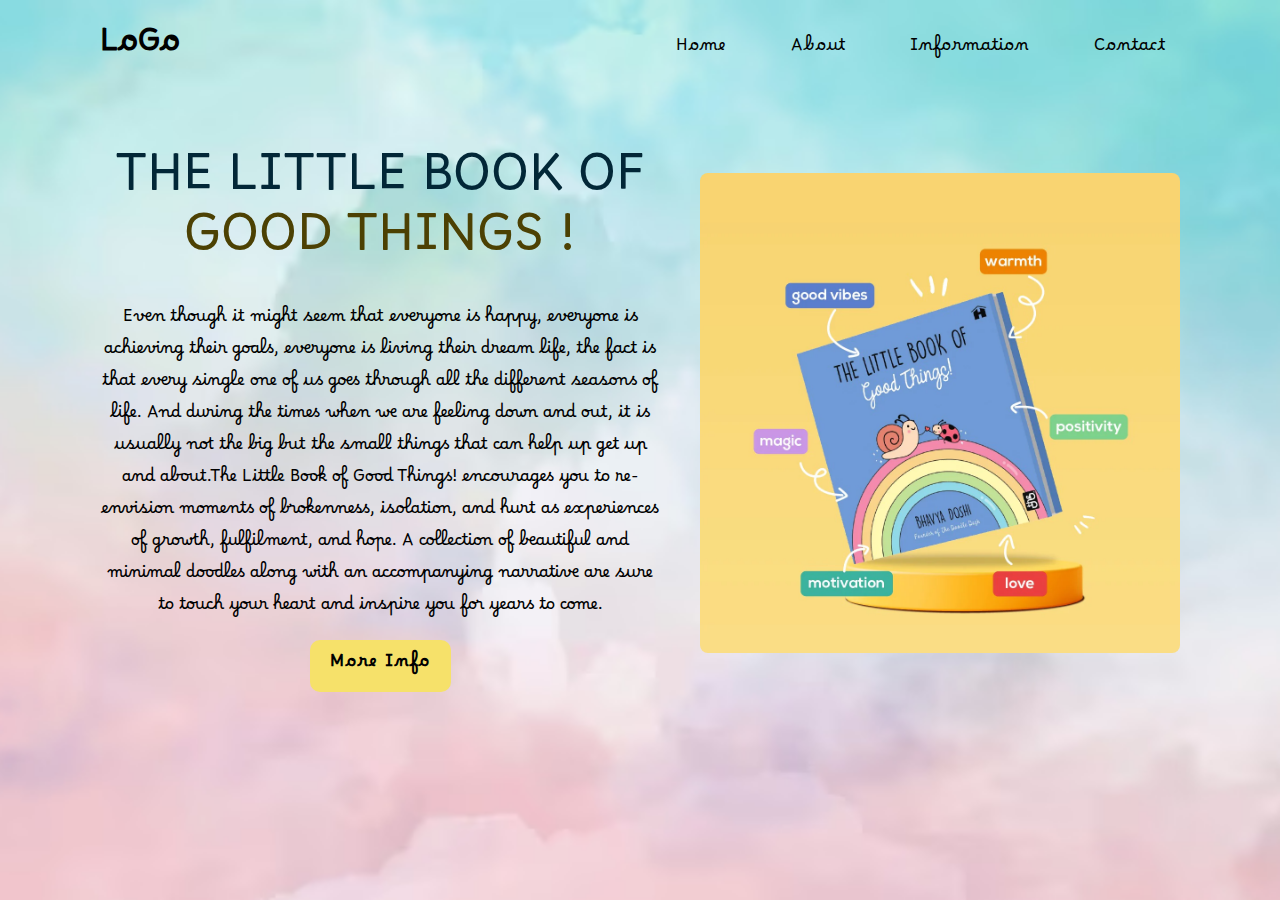
<file: Task 1 - Landing Page/index.html>
<!DOCTYPE html>
<html lang="en">
  <head>
    <meta charset="UTF-8" />
    <meta name="viewport" content="width=device-width, initial-scale=1.0" />
    <title>Landing Page</title>
    <link
      rel="stylesheet"
      href="https://cdnjs.cloudflare.com/ajax/libs/font-awesome/6.4.2/css/all.min.css"
      integrity="sha512-z3gLpd7yknf1YoNbCzqRKc4qyor8gaKU1qmn+CShxbuBusANI9QpRohGBreCFkKxLhei6S9CQXFEbbKuqLg0DA=="
      crossorigin="anonymous"
      referrerpolicy="no-referrer"
    />
    <link rel="stylesheet" href="landingPage.css" />
  </head>
  <body>
    <section>
      <input type="checkbox" id="check" />
      <header>
        <h2><a href="index.html" class="logo">LoGo</a></h2>
        <div class="navigation">
          <a href="#">Home</a>
          <a href="#">About</a>
          <a href="#">Information</a>
          <a href="#">Contact</a>
        </div>
        <label for="check">
          <i class="fa-solid fa-bars"></i>
          <i class="fa-solid fa-xmark"></i>
        </label>
      </header>
      <div class="content">
        <div class="textPic">
          <div class="info">
            <h2>THE LITTLE BOOK OF <br /><span> GOOD THINGS !</span></h2>
            <p>
              Even though it might seem that everyone is happy, everyone is
              achieving their goals, everyone is living their dream life, the
              fact is that every single one of us goes through all the different
              seasons of life. And during the times when we are feeling down and
              out, it is usually not the big but the small things that can help
              up get up and about.The Little Book of Good Things! encourages you
              to re-envision moments of brokenness, isolation, and hurt as
              experiences of growth, fulfilment, and hope. A collection of
              beautiful and minimal doodles along with an accompanying narrative
              are sure to touch your heart and inspire you for years to come.
            </p>
            <a href="#" class="info-btn">More Info</a>
          </div>
          <div class="img">
            <img src="book.webp" alt="" />
          </div>
        </div>
      </div>
      <div class="media-icons">
        <a href="https://www.instagram.com/thedoodledesk/"
          ><i class="fa-brands fa-square-instagram"></i
        ></a>
        <a href="https://twitter.com/thedoodledesk"
          ><i class="fa-brands fa-square-twitter"></i
        ></a>
        <a href="#"><i class="fa-brands fa-square-facebook"></i></a>
      </div>
    </section>
  </body>
</html>
</file>
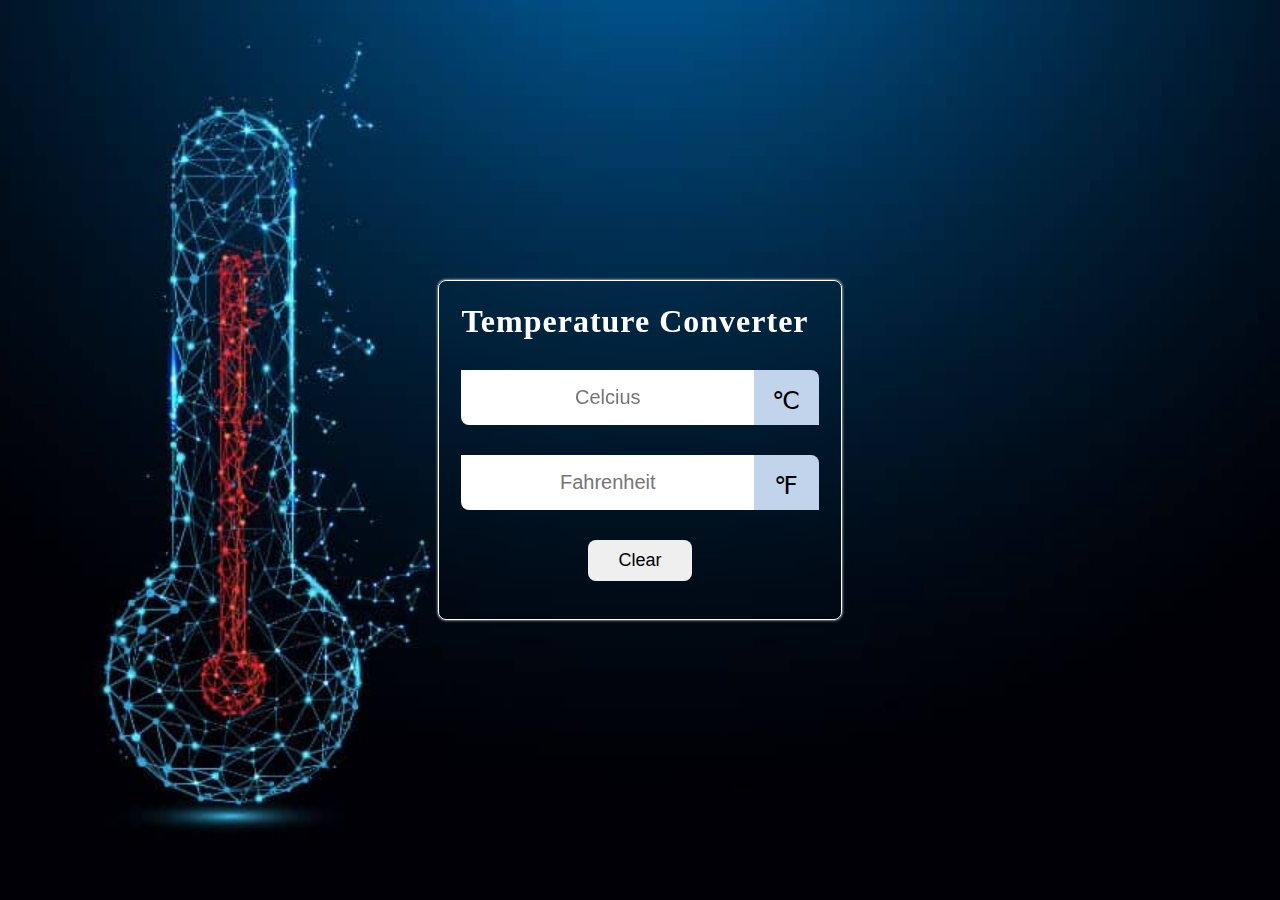
<file: Task 3 - Temperature Converter Web App/index.html>
<!DOCTYPE html>
<html lang="en">
  <head>
    <meta charset="UTF-8" />
    <meta name="viewport" content="width=device-width, initial-scale=1.0" />
    <link
      rel="stylesheet"
      href="https://cdnjs.cloudflare.com/ajax/libs/font-awesome/6.4.2/css/all.min.css"
      integrity="sha512-z3gLpd7yknf1YoNbCzqRKc4qyor8gaKU1qmn+CShxbuBusANI9QpRohGBreCFkKxLhei6S9CQXFEbbKuqLg0DA=="
      crossorigin="anonymous"
      referrerpolicy="no-referrer"
    />

    <title>Temperature Converter</title>

    <link rel="stylesheet" href="temperature.css" />
  </head>
  <body>
    <div class="container">
      <div class="title">
        <h1>Temperature Converter</h1>
        <span class="Temperature-icon"
          ><i class="fa-solid fa-temperature-quarter"></i
        ></span>
      </div>

      <div id="celcius">
        <input type="number" name="celcius" placeholder="Celcius" />
        <span class="icon">&#8451</span>
      </div>

      <div id="fahrenheit">
        <input type="number" name="fahrenheit" placeholder="Fahrenheit" />
        <span class="icon">&#8457</span>
      </div>

      <div class="buttonBox">
        <button>Clear</button>
      </div>
    </div>

    <script src="temperature.js"></script>
  </body>
</html>
</file>
<file: Task 1 - Landing Page/landingPage.css>
@import url('https://fonts.googleapis.com/css2?family=Borel&display=swap');


*{
    margin: 0;
    padding: 0;
    box-sizing: border-box;
    font-family: 'Borel', cursive;
}

section {
    position: relative;
    width: 100%;
    min-height: 100vh;
    display: flex;
    flex-direction: column;
    justify-content: flex-start;
    background: url(back.avif) no-repeat;
    background-size: cover;
    background-position: center;
}

header {
    position: relative;
    top: 0;
    width: 100%;
    padding: 20px 100px;
    display: flex;
    justify-content: space-between;
    align-items: center;
}

header .logo {
    position: relative;
    color: black;
    font-size: 30px;
    text-decoration: none;
    font-weight: 700;
    letter-spacing: 0.5px;
}

header .navigation a{
    color: black;
    text-decoration: none;
    font-weight: 500;
    letter-spacing: 1px;
    padding: 2px 15px;
    border-radius: 20px;
    transition: 0.3s;
    transition-property: background;
}

header .navigation a:not(:last-child){
    margin-right: 30px;
}

header .navigation a:hover{
    background:#f6e16a;;
}

.content {
    margin: 60px 100px;
}

.info h2 {
    text-align: center;
    margin-bottom: 25px;
    color: rgb(2, 39, 55);
    font-size: 50px;
    font-weight: 500;
    line-height: 60px;
}

.info h2 span {
    color: #4c4103;
}

.textPic {
    display: flex;
    justify-content: space-between;
    align-items: center;
}

.info {
    justify-content: center;
    text-align: center;
}

.textPic img {
    width: 480px;
    border-radius: 8px;
    margin-left: 40px;
}

.info p {
    margin-bottom: 25px;
}

.info .info-btn {
    text-decoration: none;
    color: black;
    background: #f6e16a;
    font-weight: 600;
    letter-spacing: 2px;
    padding: 10px 20px;
    border-radius: 10px;
    margin-top: 2px;
    transition: 0.3s;
    transition-property: background;
}

.info .info-btn:hover {
    background-color: #fad400; 
}

.media-icons {
    display: flex;
    justify-content: center;
    align-items: center;
    margin: auto;
}

.media-icons a {
    position: relative;
    color: black;
    font-size: 25px;
    transition: 0.3s;
}

.media-icons a:not(:last-child){
    margin-right: 60px;
}

.media-icons a:hover {
    transform: scale(1.5);
}


label {
    display: none;
}

#check {
    z-index: 3;
    display: none;
}


/* Responsive Styles */

@media (max-width: 960px) {
    header .navigation {
        display: none;
    }

    label{
        display: block;
        font-size: 25px;
        cursor: pointer;
        transition: 0.3s;
        transition-property: color;
    }

    label:hover {
        color: black;
    }

    label .fa-xmark {
        display: none;
    }

    #check:checked ~ header .navigation {
        z-index: 2;
        position: fixed;
        background: rgba(114, 223, 255, 0.9);
        top: 0;
        bottom: 0;
        left: 0;
        right: 0;
        display: flex;
        flex-direction: column;
        justify-content: center;
        align-items: center;
    }

    #check:checked ~ header .navigation a {
        font-weight: 700;
        margin-right: 0;
        margin-bottom: 50px;
        letter-spacing: 2px;
    }

    #check:checked ~ header label .fa-bars {
        display: none;
    }

    #check:checked ~ header label .fa-xmark {
        z-index: 2;
        display: block;
        position: fixed;
    }

    label .fa-bars {
        position: absolute;
    }

    header .logo {
        position: absolute;
    }

    .content .textPic .info h2 {
        font-size: 45px;
        line-height: 50px;
    }

    .content .textPic .info h2 span {
        font-size: 40px;
        font-weight: 600;
    }

    .content .textPic .info p {
        font-size: 14px;   
    }
}



@media (max-width: 560px){
    .content .textPic .info h2 {
        font-size: 35px;
        line-height: 40px;
    }

    .content .textPic .info h2 span {
        font-size: 30px;
        font-weight: 600;
    }

    .content .textPic .info p {
        font-size: 14px;   
    }
}
</file>
<file: Task 3 - Temperature Converter Web App/temperature.css>
*{
    padding: 0;
    margin: 0;
    box-sizing: border-box;
    font-family: 'Poppins', sans-serif;
}

body {
    display: flex;
    justify-content: center;
    align-items: center;    
    min-height: 100vh;
    width: 100%;
    background: url(temperatureBackgroundPic.jpg) no-repeat;
    background-size: cover;
    background-position: center;
    color: white;
}

.container {
    position: relative;
    max-width: 450px;
    height: 340px;
    border-radius: 8px;
    border: 1px solid white;
    backdrop-filter: blur(10px);
    box-shadow: 0 0 3px white;
    padding: 22px;
    overflow: hidden;
}

.title {
    display: flex;
    justify-content: center;
    align-items: center;
    flex-wrap: wrap-reverse;
    gap: 10px;
}

.Temperature-icon {
    font-size: 35px;
}

h1 {
    letter-spacing: 1px;
    font-family: "Times New Roman", Times, serif;
}

#celcius, #fahrenheit {
    display: flex;
    justify-content: center;
    align-items: center;
    margin-top: 30px;
}

input {
    flex: 5;
    height: 55px;
    font-size: 20px;
    font-weight: 400;
    text-align: center;
    border-radius: 0px 0px 0px 8px;
    padding: 0 10px ;
    border: none;
}


input::-webkit-outer-spin-button, input::-webkit-inner-spin-button{
    -webkit-appearance: none;
}

.icon{
    flex: 1;
    height: 55px;
    line-height: 60px;
    padding: 0 5px;
    text-align: center;
    font-size: 25px;
    background: rgb(193, 212, 236);
    color: black;
    border-radius: 0px 8px 0px 0px;
}

.buttonBox {
    margin-top: 30px;
    text-align: center;
    justify-content: center;

}

.buttonBox button {
    border: none;
    outline: none;
    padding: 10px 30px;
    border-radius: 8px;
    font-size: 18px;
    font-weight: 400;
    cursor: pointer;
    transition: 0.3s;
}

.buttonBox button:hover {
    background: rgb(193, 212, 236);
}
</file>
